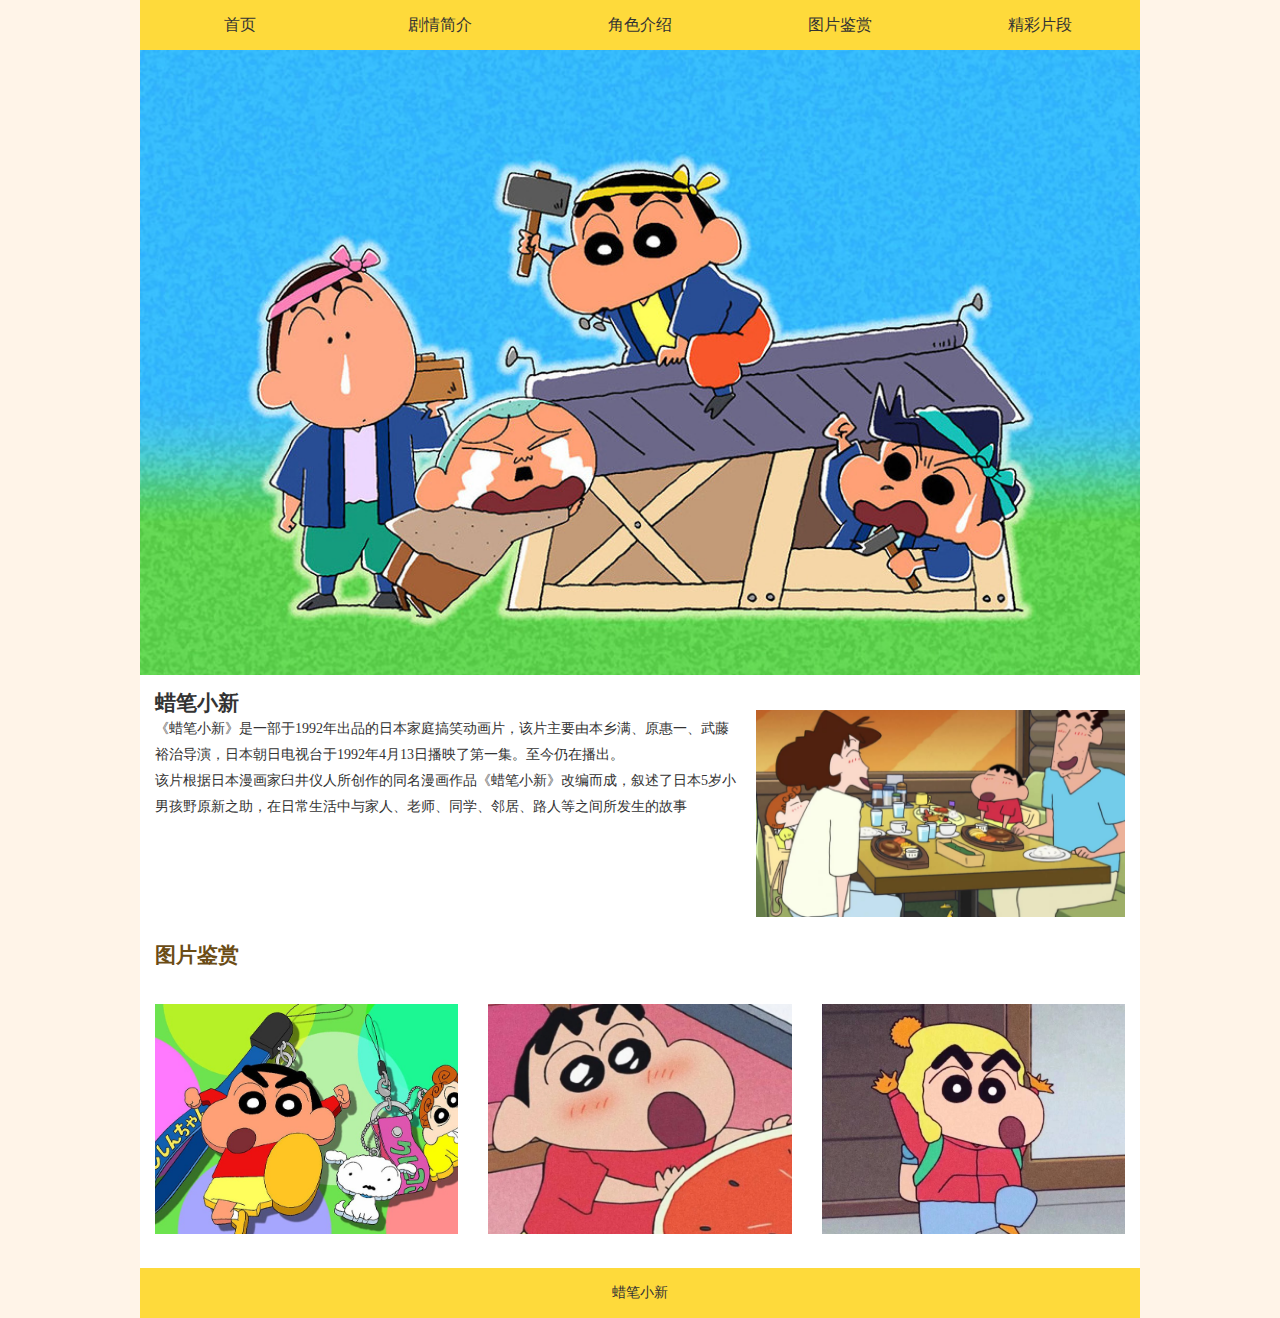
<file: index.html>
<!DOCTYPE html>
<html>
<head>
<meta charset="utf-8">
<link type="text/css" rel="stylesheet" href="css/style.css" />
<title>蜡笔小新</title>
</head>

<body>
<div class="wrapin"> 
  <!--头部-->
  <header>
    <ul class="nav clearfix">
      <li><a href="index.html">首页</a></li>
      <li><a href="juqing.html">剧情简介</a></li>
      <li><a href="juese.html">角色介绍</a></li>
      <li><a href="tupian.html">图片鉴赏</a></li>
      <li><a href="jingchai.html">精彩片段</a></li>
    </ul>
  </header>
  <div class="banner"> <img src="images/banner_1.jpg"/> </div>
  
  <!--内容-->
  <div class="con">
    <div class="top clearfix">
      <div class="text">
        <h2>蜡笔小新</h2>
        <P>《蜡笔小新》是一部于1992年出品的日本家庭搞笑动画片，该片主要由本乡满、原惠一、武藤裕治导演，日本朝日电视台于1992年4月13日播映了第一集。至今仍在播出。<br>
          该片根据日本漫画家臼井仪人所创作的同名漫画作品《蜡笔小新》改编而成，叙述了日本5岁小男孩野原新之助，在日常生活中与家人、老师、同学、邻居、路人等之间所发生的故事</P>
      </div>
      <div class="pic"> <img src="images/img_03.jpg"/> </div>
    </div>
    <div class="tupian">
      <div class="title">
        <h2>图片鉴赏</h2>
      </div>
      <ul class="clearfix">
        <li><img src="images/5.jpg"/></li>
        <li><img src="images/img_04.jpg"/></li>
        <li><img src="images/img_05.jpg"/></li>
      </ul>
    </div>
  </div>
  
  <!--底部-->
  <footer> 
  
  <p>蜡笔小新</p>
  </footer>
</div>
</body>
</html>
</file>
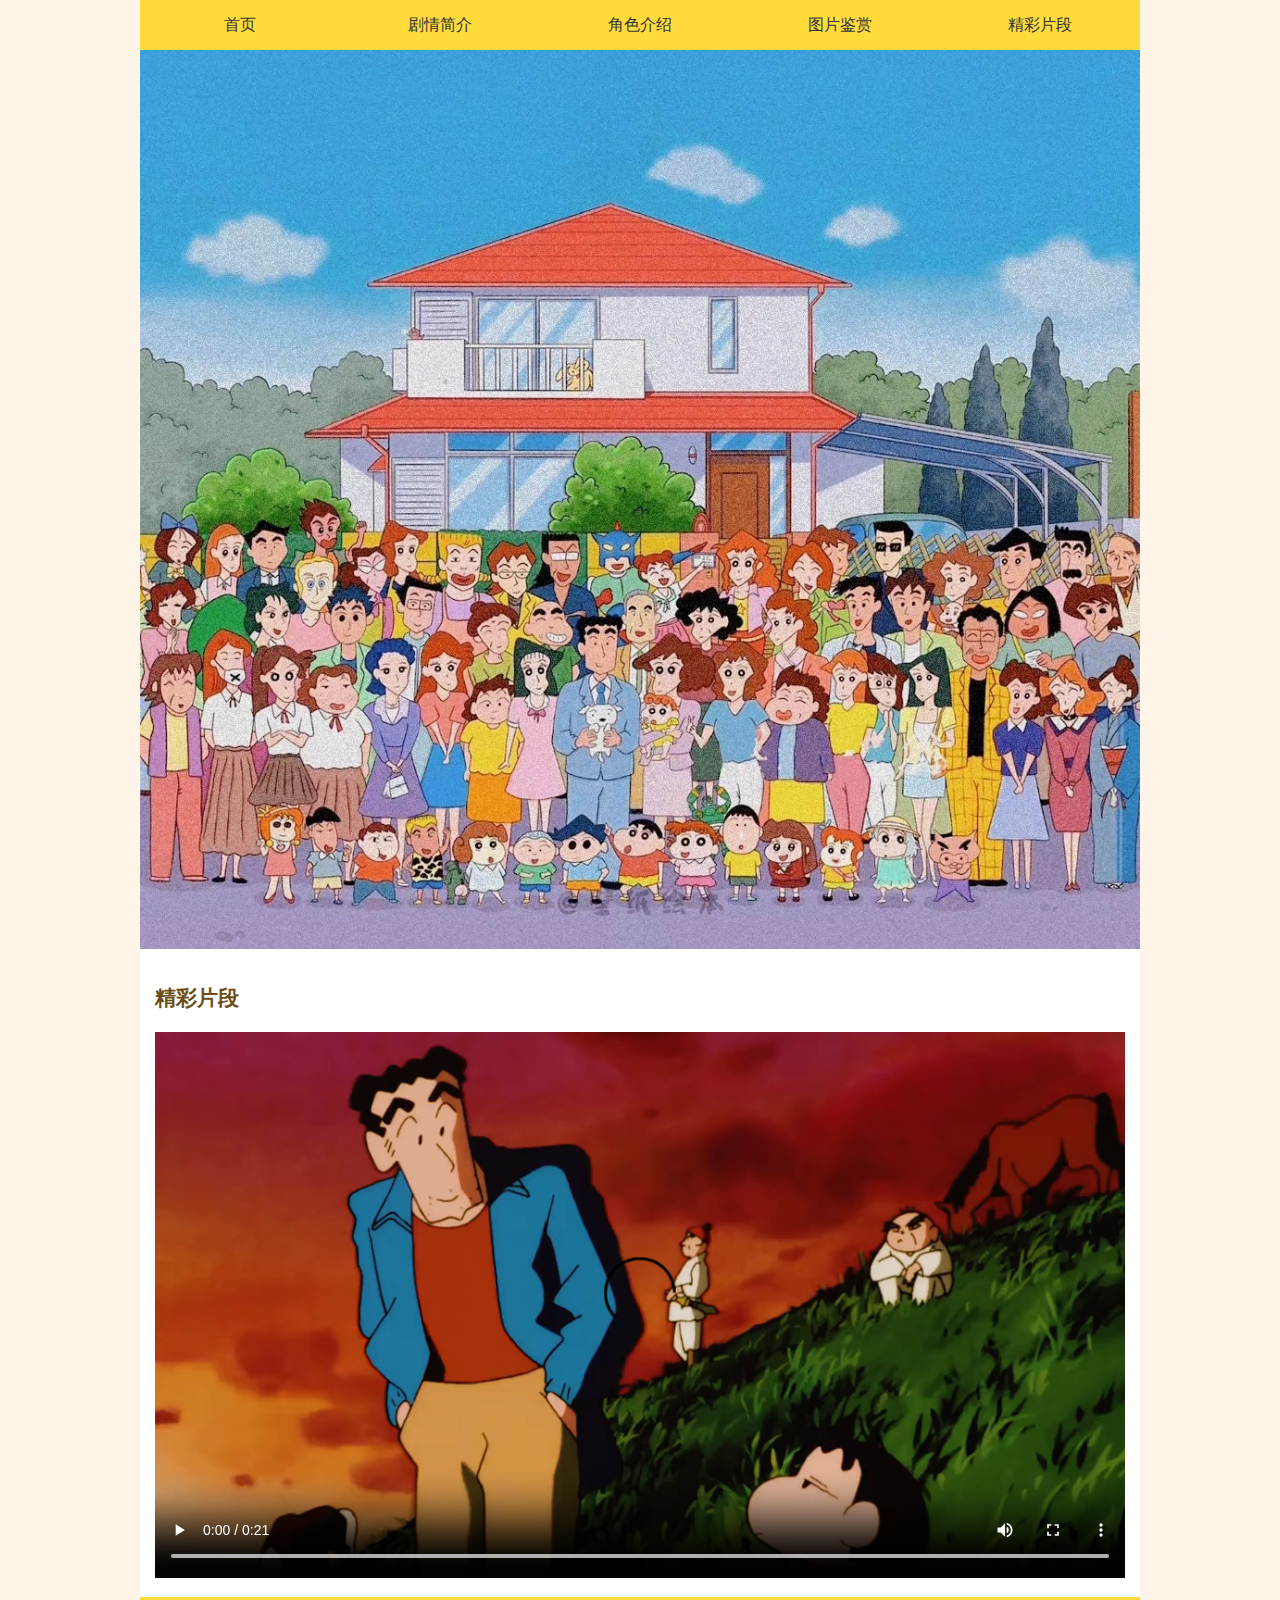
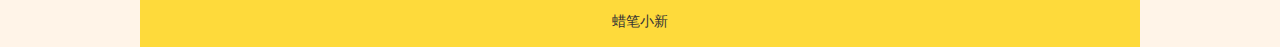
<file: jingchai.html>
<!DOCTYPE html>
<html>
<head>
<meta charset="utf-8">
<link type="text/css" rel="stylesheet" href="css/style.css" />
<title>蜡笔小新</title>
</head>

<body>
<div class="wrapin"> 
  <!--头部-->
  <header>
    <ul class="nav clearfix">
      <li><a href="index.html">首页</a></li>
      <li><a href="juqing.html">剧情简介</a></li>
      <li><a href="juese.html">角色介绍</a></li>
      <li><a href="tupian.html">图片鉴赏</a></li>
      <li><a href="jingchai.html">精彩片段</a></li>
    </ul>
  </header>
  <div class="banner"> <img src="images/21.jpg"/> </div>
  
  <!--内容-->
  <div class="con">
    <div class="tupian">
      <div class="title">
        <h2>精彩片段</h2>
      </div>
      <video src="video/mp4.mp4" class="hm_vdo" loop autoplay controls  width="100%"></video> 
    </div>
  </div>
  
  <!--底部-->
  <footer>
    <p>蜡笔小新</p>
  </footer>
</div>
</body>
</html>
</file>
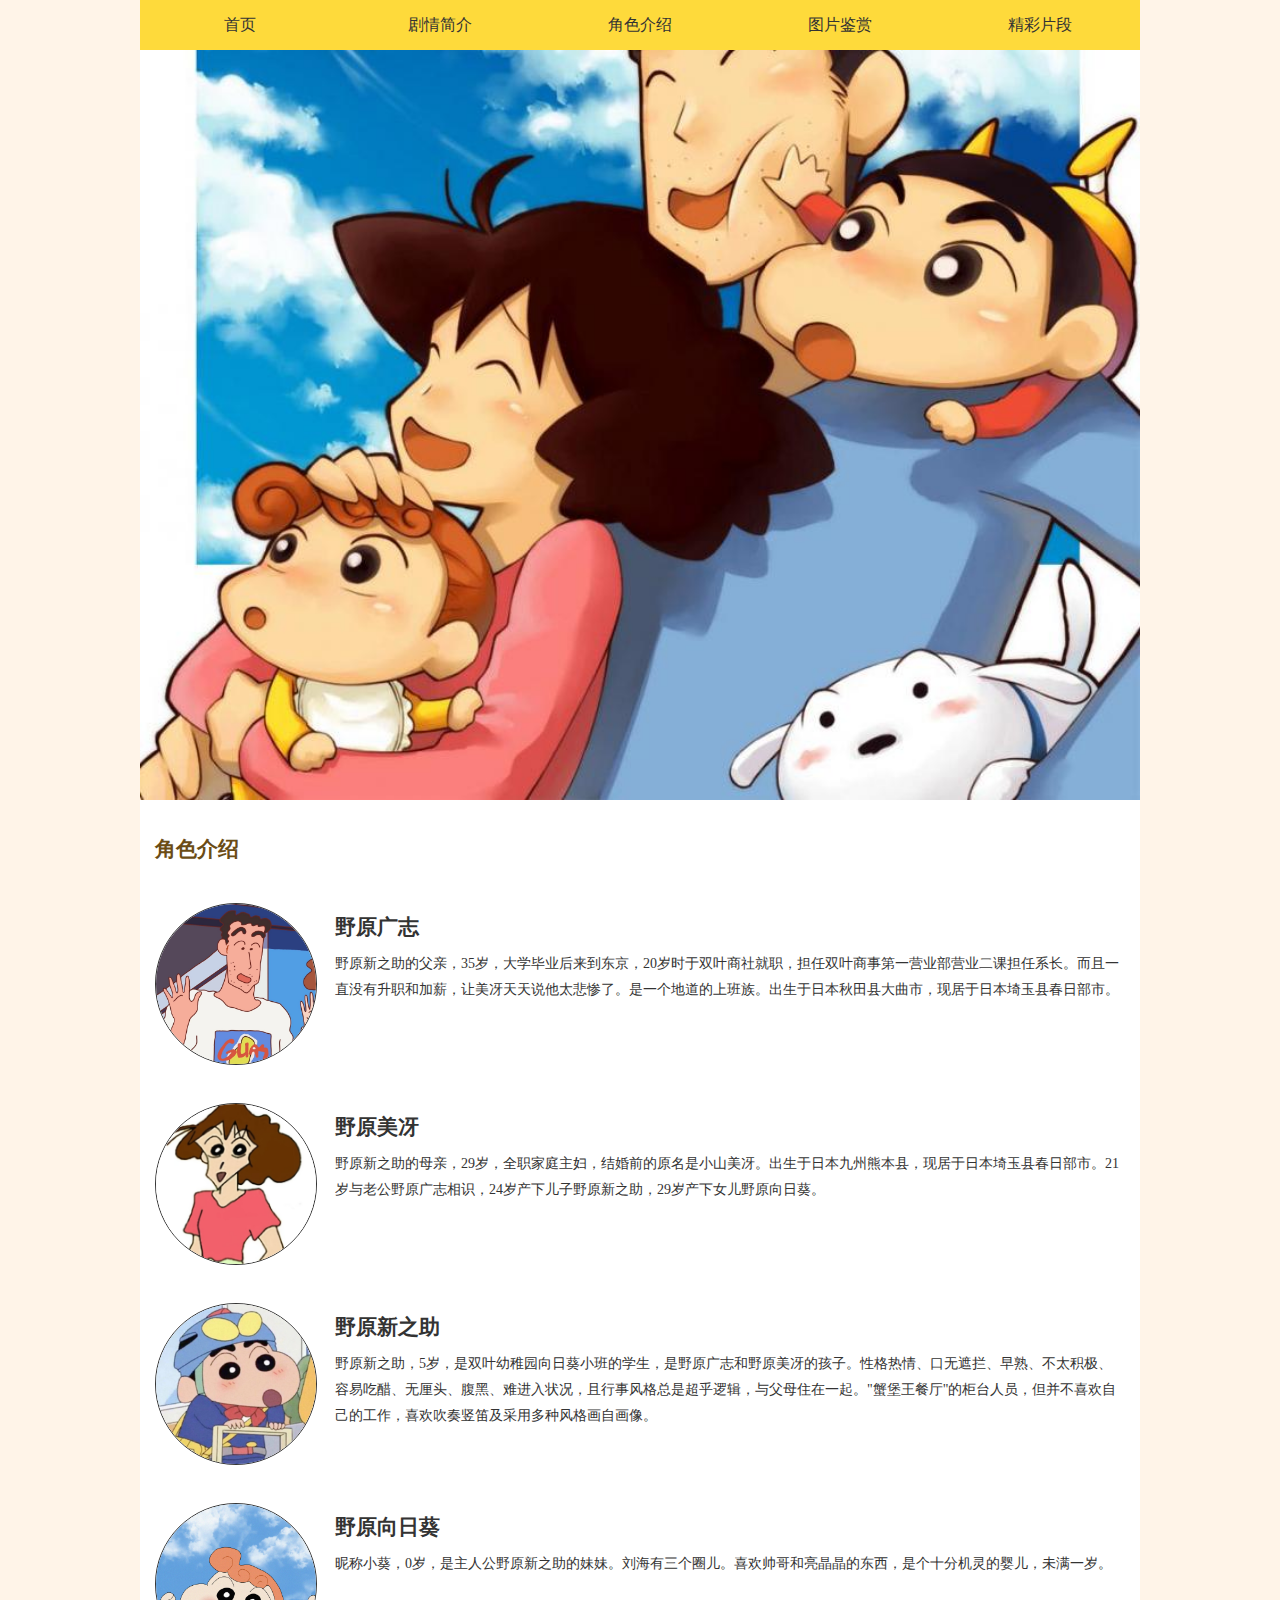
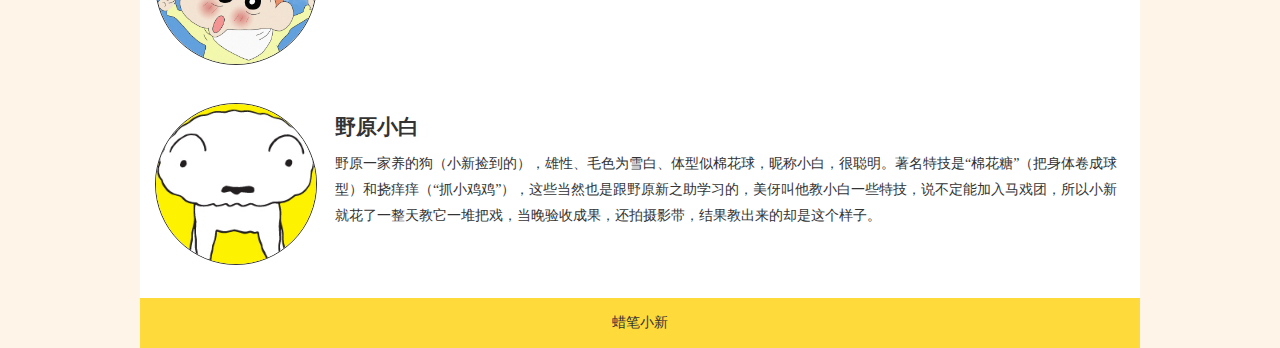
<file: juese.html>
<!DOCTYPE html>
<html>
<head>
<meta charset="utf-8">
<link type="text/css" rel="stylesheet" href="css/style.css" />
<title>蜡笔小新</title>
</head>

<body>
<div class="wrapin"> 
  <!--头部-->
  <header>
       <ul class="nav clearfix">
      <li><a href="index.html">首页</a></li>
      <li><a href="juqing.html">剧情简介</a></li>
      <li><a href="juese.html">角色介绍</a></li>
      <li><a href="tupian.html">图片鉴赏</a></li>
      <li><a href="jingchai.html">精彩片段</a></li>
    </ul>
  </header>
  <div class="banner"> <img src="images/banner_3.jpg"/> </div>
  
  <!--内容-->
  <div class="con">
    <div class="title">
      <h2>角色介绍</h2>
    </div>
    <ul class="juese">
      <li>
        <div class="pic"> <img src="images/js_01.jpg"/> </div>
        <div class="text">
          <h2>野原广志</h2>
          <p>野原新之助的父亲，35岁，大学毕业后来到东京，20岁时于双叶商社就职，担任双叶商事第一营业部营业二课担任系长。而且一直没有升职和加薪，让美冴天天说他太悲惨了。是一个地道的上班族。出生于日本秋田县大曲市，现居于日本埼玉县春日部市。</p>
        </div>
      </li>
      <li>
        <div class="pic"> <img src="images/js_02.jpg"/> </div>
        <div class="text">
          <h2>野原美冴</h2>
          <p>野原新之助的母亲，29岁，全职家庭主妇，结婚前的原名是小山美冴。出生于日本九州熊本县，现居于日本埼玉县春日部市。21岁与老公野原广志相识，24岁产下儿子野原新之助，29岁产下女儿野原向日葵。</p>
        </div>
      </li>
      <li>
        <div class="pic"> <img src="images/js_03.jpg"/> </div>
        <div class="text">
          <h2>野原新之助</h2>
          <p>野原新之助，5岁，是双叶幼稚园向日葵小班的学生，是野原广志和野原美冴的孩子。性格热情、口无遮拦、早熟、不太积极、容易吃醋、无厘头、腹黑、难进入状况，且行事风格总是超乎逻辑，与父母住在一起。"蟹堡王餐厅"的柜台人员，但并不喜欢自己的工作，喜欢吹奏竖笛及采用多种风格画自画像。</p>
        </div>
      </li>
      <li>
        <div class="pic"> <img src="images/js_04.jpg"/> </div>
        <div class="text">
          <h2>野原向日葵</h2>
          <p>昵称小葵，0岁，是主人公野原新之助的妹妹。刘海有三个圈儿。喜欢帅哥和亮晶晶的东西，是个十分机灵的婴儿，未满一岁。</p>
        </div>
      </li>
      <li>
        <div class="pic"> <img src="images/js_05.jpg"/> </div>
        <div class="text">
          <h2>野原小白</h2>
          <p>野原一家养的狗（小新捡到的），雄性、毛色为雪白、体型似棉花球，昵称小白，很聪明。著名特技是“棉花糖”（把身体卷成球型）和挠痒痒（“抓小鸡鸡”），这些当然也是跟野原新之助学习的，美伢叫他教小白一些特技，说不定能加入马戏团，所以小新就花了一整天教它一堆把戏，当晚验收成果，还拍摄影带，结果教出来的却是这个样子。</p>
        </div>
      </li>
    </ul>
  </div>
  
  <!--底部-->
  <footer>
    <p>蜡笔小新</p>
  </footer>
</div>
</body>
</html>
</file>
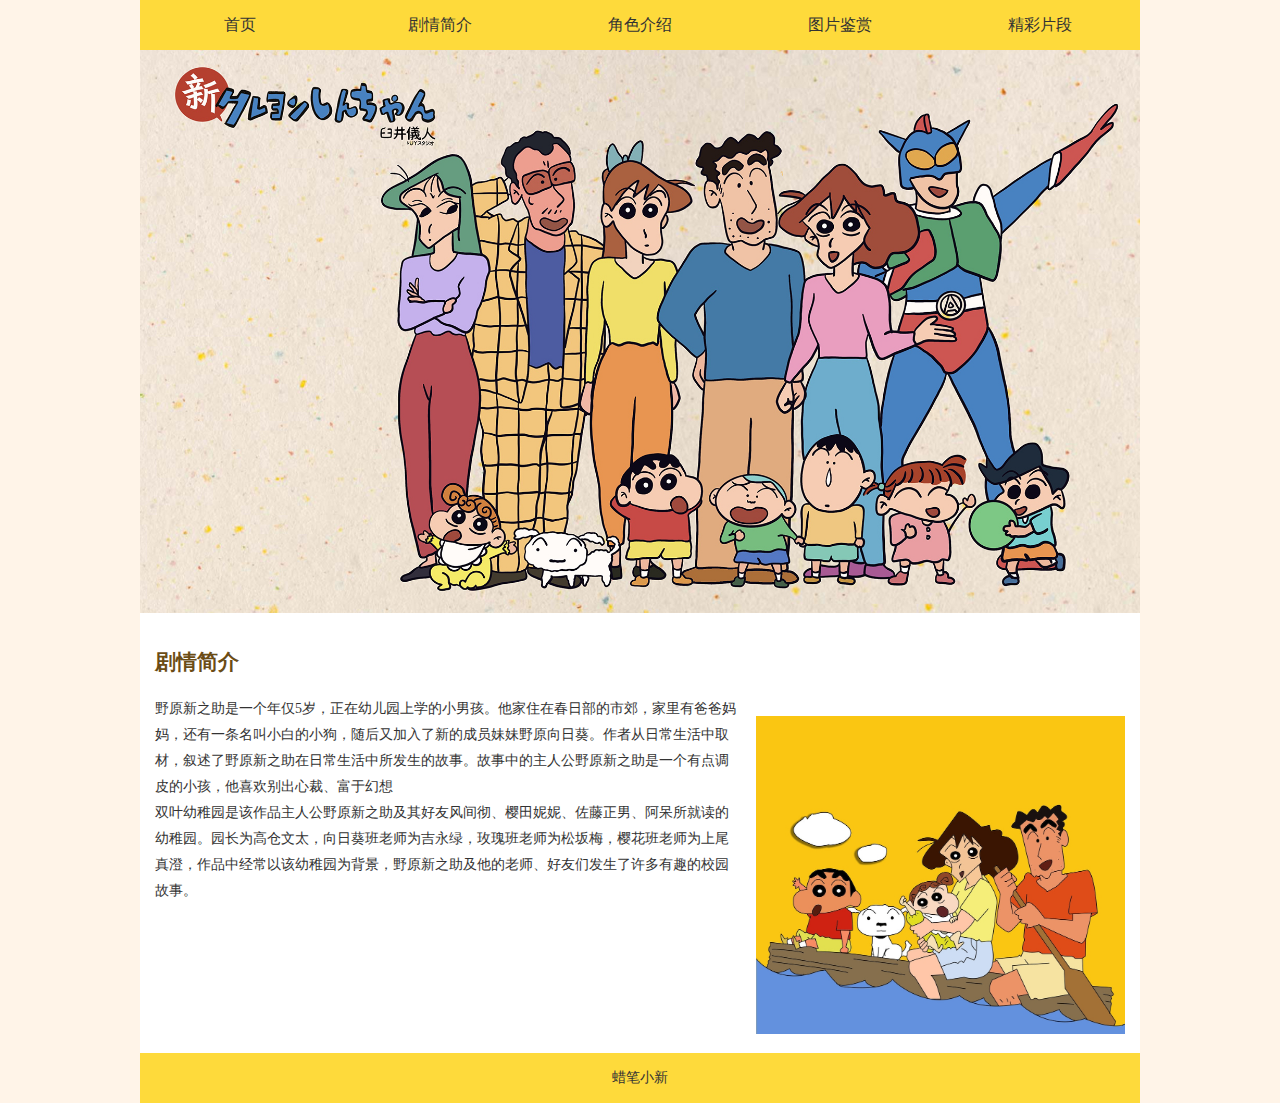
<file: juqing.html>
<!DOCTYPE html>
<html>
<head>
<meta charset="utf-8">
<link type="text/css" rel="stylesheet" href="css/style.css" />
<title>蜡笔小新</title>
</head>

<body>
<div class="wrapin"> 
  <!--头部-->
  <header>
    <ul class="nav clearfix">
      <li><a href="index.html">首页</a></li>
      <li><a href="juqing.html">剧情简介</a></li>
      <li><a href="juese.html">角色介绍</a></li>
      <li><a href="tupian.html">图片鉴赏</a></li>
      <li><a href="jingchai.html">精彩片段</a></li>
    </ul>
  </header>
  <div class="banner"> <img src="images/banner_2.jpg"/> </div>
  
  <!--内容-->
  <div class="con">
    <div class="title">
      <h2>剧情简介</h2>
    </div>
    <div class="top clearfix">
      <div class="text">
        <P>野原新之助是一个年仅5岁，正在幼儿园上学的小男孩。他家住在春日部的市郊，家里有爸爸妈妈，还有一条名叫小白的小狗，随后又加入了新的成员妹妹野原向日葵。作者从日常生活中取材，叙述了野原新之助在日常生活中所发生的故事。故事中的主人公野原新之助是一个有点调皮的小孩，他喜欢别出心裁、富于幻想</P>
    
    <p>
      双叶幼稚园是该作品主人公野原新之助及其好友风间彻、樱田妮妮、佐藤正男、阿呆所就读的幼稚园。园长为高仓文太，向日葵班老师为吉永绿，玫瑰班老师为松坂梅，樱花班老师为上尾真澄，作品中经常以该幼稚园为背景，野原新之助及他的老师、好友们发生了许多有趣的校园故事。
    </p>
      </div>
      <div class="pic"> <img src="images/img_02.jpg"/> </div>
    </div>
  </div>
  
  <!--底部-->
  <footer>
    <p>蜡笔小新</p>
  </footer>
</div>
</body>
</html>
</file>
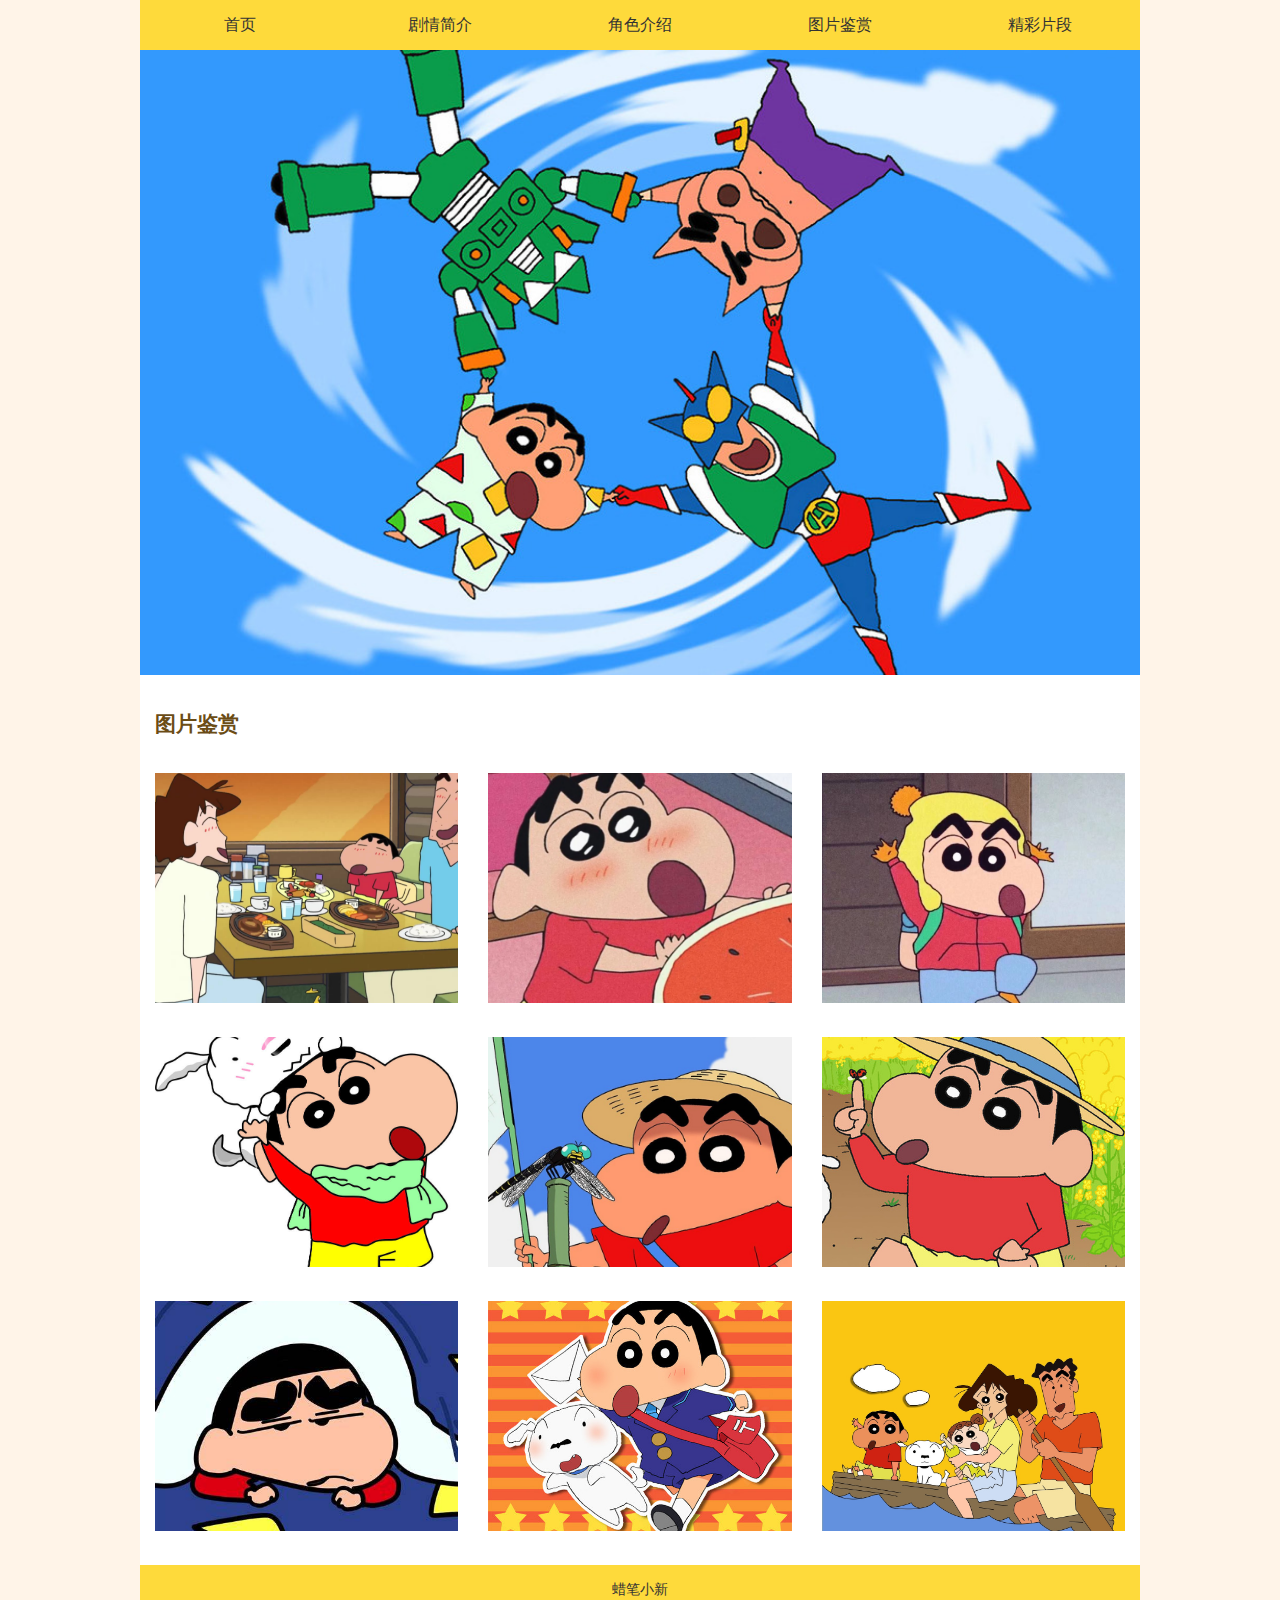
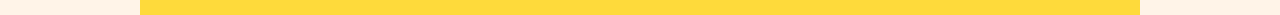
<file: tupian.html>
<!DOCTYPE html>
<html>
<head>
<meta charset="utf-8">
<link type="text/css" rel="stylesheet" href="css/style.css" />
<title>蜡笔小新</title>
</head>

<body>
<div class="wrapin"> 
  <!--头部-->
  <header>
    <ul class="nav clearfix">
      <li><a href="index.html">首页</a></li>
      <li><a href="juqing.html">剧情简介</a></li>
      <li><a href="juese.html">角色介绍</a></li>
      <li><a href="tupian.html">图片鉴赏</a></li>
      <li><a href="jingchai.html">精彩片段</a></li>
    </ul>
  </header>
  <div class="banner"> <img src="images/img_07.jpg"/> </div>
  
  <!--内容-->
  <div class="con">
    <div class="tupian">
      <div class="title">
        <h2>图片鉴赏</h2>
      </div>
      <ul class="clearfix">
        <li><img src="images/img_03.jpg"/></li>
        <li><img src="images/img_04.jpg"/></li>
        <li><img src="images/img_05.jpg"/></li>
        <li><img src="images/img_06.jpg"/></li>
        <li><img src="images/img_01.jpg"/></li>
        <li><img src="images/img_08.jpg"/></li>
        <li><img src="images/img_09.jpg"/></li>
        <li><img src="images/img_10.jpg"/></li>
        <li><img src="images/img_02.jpg"/></li>
      </ul>
    </div>
  </div>
  
  <!--底部-->
  <footer>
    <p>蜡笔小新</p>
  </footer>
</div>
</body>
</html>
</file>
<file: css/style.css>
﻿/*通用类*/
* {
	margin: 0;
	padding: 0;
}
body {
	margin: 0 auto;
	font-size: 14px;
	background: #fff4e8;
	color: #333;
	position: relative;
}
img {
	border: none;
}
a {
	cursor: pointer;
	color: #333;
	text-decoration: none;
	outline: none;
}
ul {
	list-style-type: none;
}
em {
	font-style: normal;
}
.lt {
	float: left;
}
.rt {
	float: right;
}
div.clear {
	font: 0px Arial;
	line-height: 0;
	height: 0;
	overflow: hidden;
	clear: both;
}
.clearfix::after {
	content: "";
	display: block;
	clear: both;
}
/*wrapin 主体容器宽度*/
.wrapin {
	width: 1000px;
	margin-left: auto;
	margin-right: auto;
}
header {
	height: 50px;
	background: #feda3b;
}
.nav li {
	line-height: 50px;
	float: left;
	width: 20%;
	text-align: center;
	font-size: 16px;
}
.nav li a {
	color: #333;
}
.banner {
	display: block;
}
.banner img {
	width: 100%;
	display: block;
}
.con {
	padding: 15px;
	background: #fff;
}
.top .text {
	float: left;
	width: 60%;
	line-height: 26px;
}
.top .pic {
	float: right;
	width: 38%;
	margin-top: 20px;
}
.top .pic img {
	width: 100%;
}
.title {
	padding: 20px 0;
}
.title h2 {
	color: #6b4c15;
}
.tupian ul {
	margin: 0 -15px;
}
.tupian ul li {
	width: 33.33%;
	float: left;
	padding: 15px;
	box-sizing: border-box;
}
.tupian ul li img {
	width: 100%;
	height: 230px;
	object-fit: cover;
}
footer {
	background: #feda3b;
	text-align: center;
	line-height: 50px;
}
.juese li {
	position: relative;
	height: 200px;
}
.juese li .pic {
	height: 160px;
	width: 160px;
	position: absolute;
	left: 0;
	top: 20px;
	border-radius:160px;
	overflow:hidden;
	border:1px solid #333;
}
.juese li .pic img {
	height: 100%;
	width: 100%;
	object-fit:cover;
}

.juese li .text{
	margin-left:180px;
	padding-top:30px;
}


.juese li .text h2{ margin-bottom:10px;}

.juese li .text p{ line-height:26px;}
</file>
